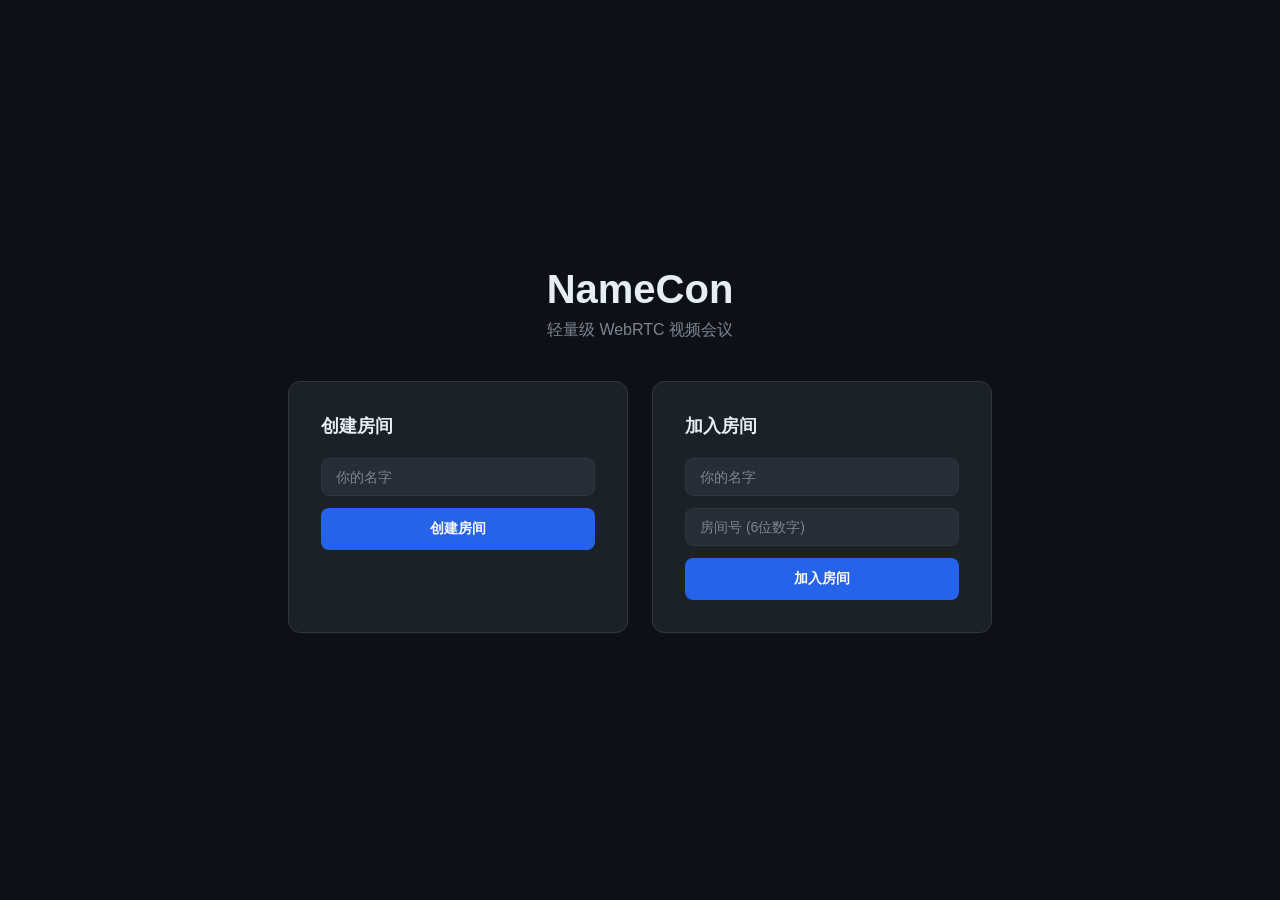
<file: web/index.html>
<!DOCTYPE html>
<html lang="zh-CN">
<head>
    <meta charset="UTF-8">
    <meta name="viewport" content="width=device-width, initial-scale=1.0">
    <title>NameCon - 轻量视频会议</title>
    <link rel="stylesheet" href="css/style.css">
</head>
<body>
    <div class="home-container">
        <div class="home-logo">NameCon</div>
        <div class="home-subtitle">轻量级 WebRTC 视频会议</div>
        <div class="card-group">
            <div class="card">
                <h2>创建房间</h2>
                <input id="createName" type="text" placeholder="你的名字">
                <button class="btn-primary" onclick="createRoom()">创建房间</button>
                <div id="createStatus"></div>
            </div>
            <div class="card">
                <h2>加入房间</h2>
                <input id="joinName" type="text" placeholder="你的名字">
                <input id="roomId" type="text" placeholder="房间号 (6位数字)">
                <button class="btn-primary" onclick="joinRoom()">加入房间</button>
            </div>
        </div>
    </div>
    <script src="js/api.js"></script>
    <script>
        async function createRoom() {
            const name = document.getElementById('createName').value || '房主';
            const resp = await api.createRoom(name);
            if (resp.room_id) {
                document.getElementById('createStatus').innerHTML =
                    `<div class="room-id-display">
                        <div class="label">房间号</div>
                        <div class="value">${resp.room_id}</div>
                    </div>`;
                localStorage.setItem('username', name);
                localStorage.setItem('roomId', resp.room_id);
                localStorage.setItem('token', resp.token);
                setTimeout(() => { window.location.href = '/room.html'; }, 1200);
            } else {
                document.getElementById('createStatus').innerHTML =
                    '<p style="color:var(--danger)">创建失败，请确认服务已启动</p>';
            }
        }
        async function joinRoom() {
            const name = document.getElementById('joinName').value || '参会者';
            const roomId = document.getElementById('roomId').value;
            if (!roomId) return alert('请输入房间号');
            localStorage.setItem('username', name);
            localStorage.setItem('roomId', roomId);
            window.location.href = '/room.html';
        }
    </script>
</body>
</html>
</file>
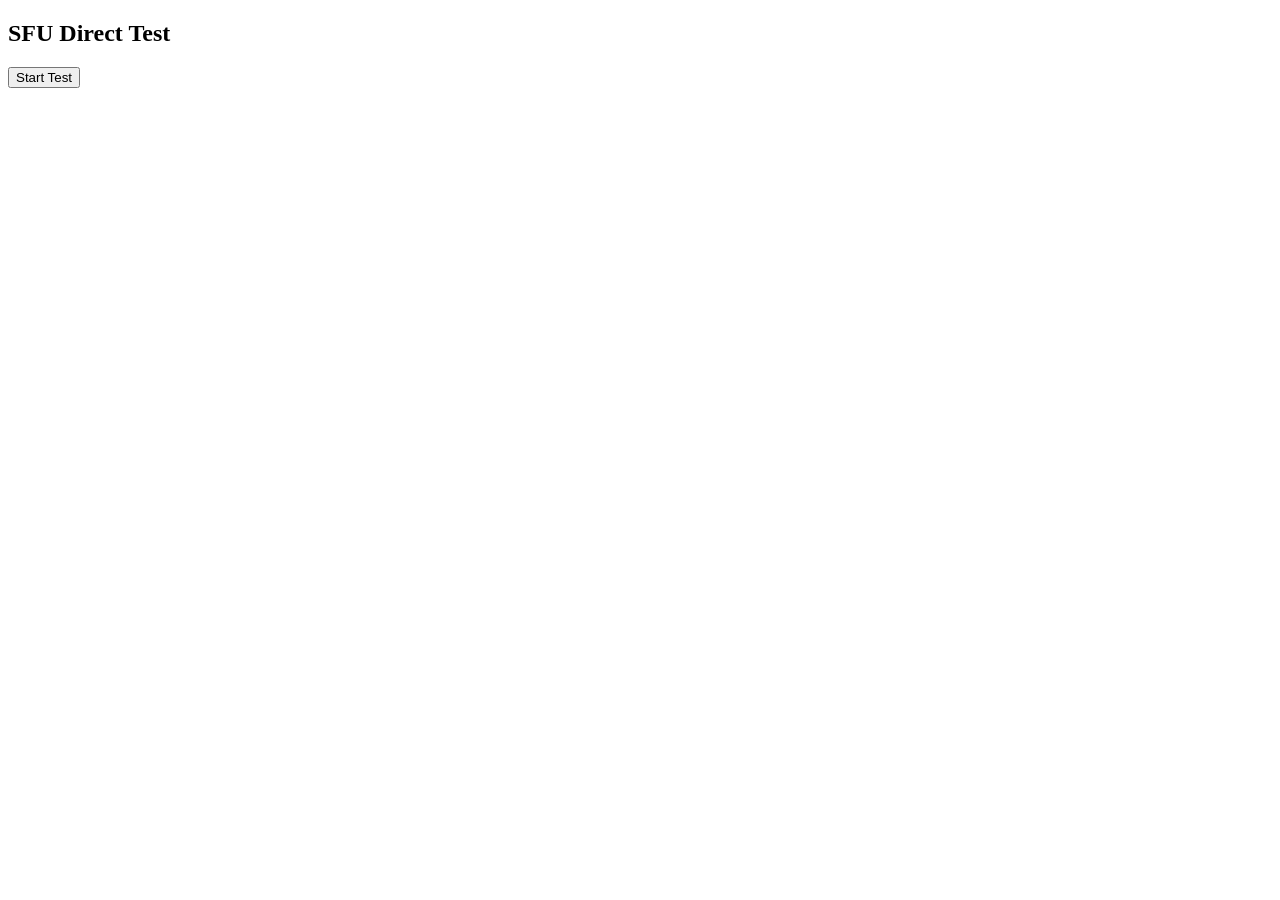
<file: web/icetest.html>
<!DOCTYPE html>
<html>
<head><meta charset="UTF-8"><title>ICE Test</title></head>
<body>
<h2>SFU Direct Test</h2>
<button onclick="test()">Start Test</button>
<pre id="log"></pre>
<script>
async function test() {
    const log = (msg) => document.getElementById('log').textContent += msg + '\n';
    
    // 手动构造 offer
    const pc = new RTCPeerConnection({ iceServers: [] });
    const stream = await navigator.mediaDevices.getUserMedia({ video: true, audio: true });
    stream.getTracks().forEach(t => pc.addTrack(t, stream));
    
    const offer = await pc.createOffer();
    await pc.setLocalDescription(offer);
    log('Offer created: ' + offer.sdp.length + ' bytes');
    log('Offer SDP:\n' + offer.sdp.substring(0, 500));
    
    // 直接用 fetch 发到 Go（简化版）
    const resp = await fetch('http://localhost:8080/api/rooms', {
        method: 'POST',
        headers: {'Content-Type': 'application/json'},
        body: JSON.stringify({room_name: 'icetest'})
    });
    const room = await resp.json();
    log('Room: ' + room.room_id);
    
    const joinResp = await fetch('http://localhost:8080/api/rooms/' + room.room_id + '/join', {
        method: 'POST',
        headers: {'Content-Type': 'application/json'},
        body: JSON.stringify({username: 'test'})
    });
    const join = await joinResp.json();
    log('Peer: ' + join.peer_id);
    
    // 手动发 offer
    const sdpResp = await fetch('http://localhost:8080/api/rooms/' + room.room_id + '/join', {
        method: 'POST',
        headers: {'Content-Type': 'application/json'},
        body: JSON.stringify({username: 'test2'})
    });
    
    // 用 WebSocket
    const ws = new WebSocket('ws://localhost:8080/ws');
    ws.onopen = () => {
        ws.send(JSON.stringify({type: 'join', payload: {room_id: room.room_id, username: 'test3'}}));
    };
    ws.onmessage = async (e) => {
        const msg = JSON.parse(e.data);
        log('WS: ' + msg.type);
        if (msg.type === 'joined') {
            // Got SFU params
            setTimeout(async () => {
                ws.send(JSON.stringify({type: 'offer', payload: {sdp: offer.sdp}}));
            }, 500);
        }
        if (msg.type === 'answer') {
            log('Got answer: ' + msg.sdp.length + ' bytes');
            log('Answer SDP:\n' + msg.sdp.substring(0, 500));
            await pc.setRemoteDescription(new RTCSessionDescription({type: 'answer', sdp: msg.sdp}));
            log('Remote description set');
            
            pc.oniceconnectionstatechange = () => log('ICE: ' + pc.iceConnectionState);
            pc.ontrack = (e) => log('Track: ' + e.track.kind);
        }
    };
}
</script>
</body>
</html>
</file>
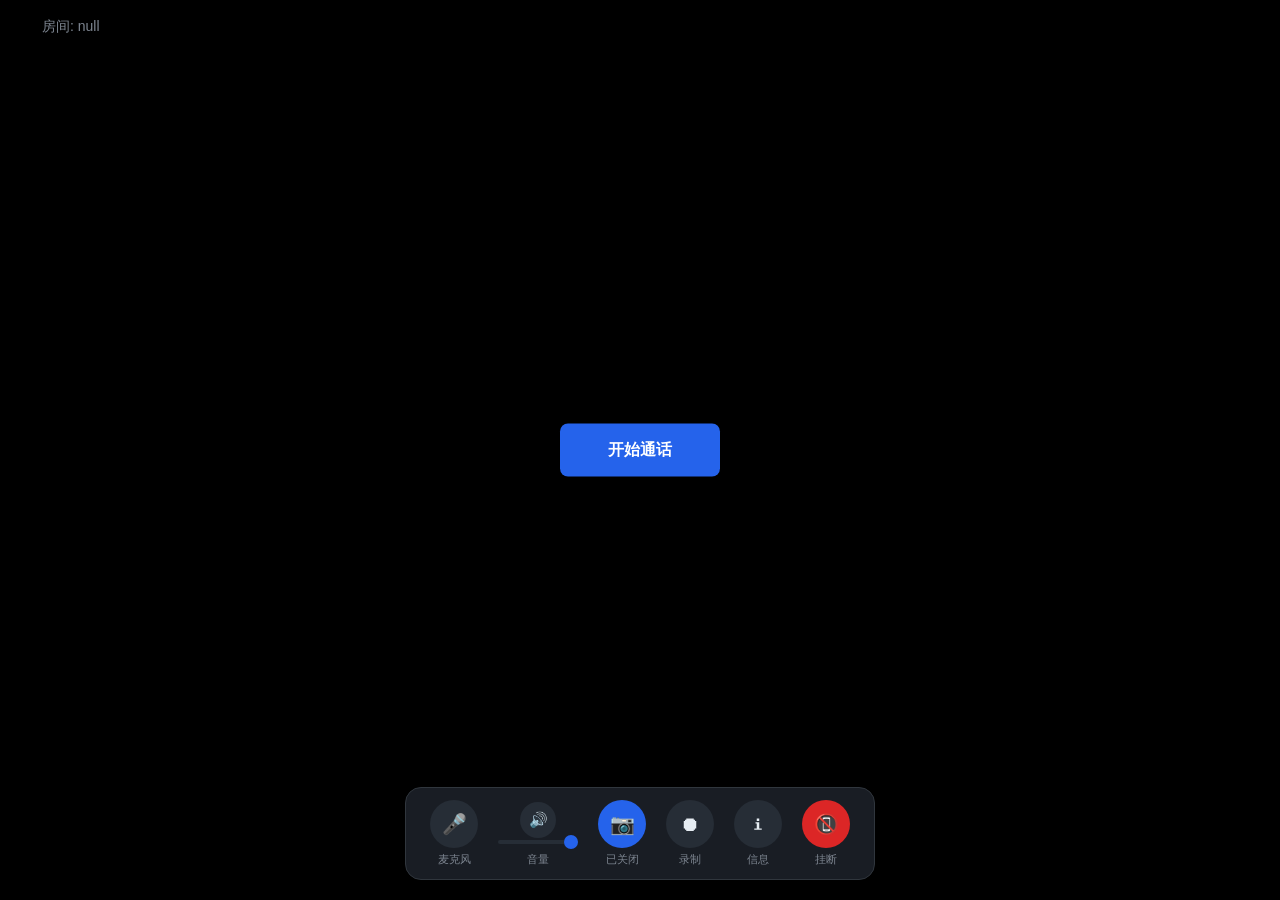
<file: web/room.html>
<!DOCTYPE html>
<html lang="zh-CN">
<head>
    <meta charset="UTF-8">
    <meta name="viewport" content="width=device-width, initial-scale=1.0">
    <title>NameCon - 会议室</title>
    <link rel="stylesheet" href="css/style.css">
    <link rel="stylesheet" href="css/room.css">
</head>
<body>
    <div class="room-container">
        <!-- 顶部信息栏 -->
        <div class="top-bar">
            <div class="room-info">
                <span id="roomInfoText">房间: ---</span>
            </div>
        </div>

        <!-- 视频网格 -->
        <div class="video-grid" id="videoGrid" data-count="0">
        </div>

        <!-- 底部控制栏 -->
        <div class="control-bar">
            <div class="ctrl-item">
                <button class="ctrl-btn" id="micBtn" title="麦克风">🎤</button>
                <span class="ctrl-label" id="micLabel">麦克风</span>
            </div>
            <div class="ctrl-item ctrl-slider-item">
                <button class="ctrl-btn ctrl-icon" id="volIcon" title="音量">🔊</button>
                <input type="range" class="volume-slider" id="micVolume" min="0" max="100" value="100" title="麦克风音量">
                <span class="ctrl-label">音量</span>
            </div>
            <div class="ctrl-item">
                <button class="ctrl-btn active" id="camBtn" title="摄像头">📷</button>
                <span class="ctrl-label" id="camLabel">已关闭</span>
            </div>
            <div class="ctrl-item">
                <button class="ctrl-btn" id="recBtn" title="录制">⏺</button>
                <span class="ctrl-label" id="recLabel">录制</span>
            </div>
            <div class="ctrl-item">
                <button class="ctrl-btn" id="infoBtn" title="房间信息">ℹ</button>
                <span class="ctrl-label">信息</span>
            </div>
            <div class="ctrl-item">
                <button class="ctrl-btn danger" id="hangupBtn" title="挂断">📵</button>
                <span class="ctrl-label">挂断</span>
            </div>
        </div>

        <!-- 开始通话按钮（初始状态） -->
        <div id="startOverlay" style="position:absolute;top:50%;left:50%;transform:translate(-50%,-50%);z-index:5;">
            <button class="btn-primary" style="padding:16px 48px;font-size:16px;" onclick="startCall()">开始通话</button>
        </div>

        <!-- 房间信息弹窗 -->
        <div class="modal-overlay" id="infoModal">
            <div class="modal-card">
                <h3>房间信息</h3>
                <div class="room-id" id="modalRoomId">------</div>
                <div class="participant-count" id="modalCount">参会人数: 1</div>
                <button class="btn-copy" onclick="copyRoomId()">复制房间号</button>
                <button class="btn-close" onclick="closeModal()">关闭</button>
            </div>
        </div>
    </div>

    <script src="js/api.js"></script>
    <script src="js/signaling.js"></script>
    <script src="js/webrtc.js"></script>
    <script src="js/controls.js"></script>
    <script src="js/ui.js"></script>
    <script>
        const roomId = localStorage.getItem('roomId');
        const username = localStorage.getItem('username') || '匿名';
        document.getElementById('roomInfoText').textContent = `房间: ${roomId}`;

        function startCall() {
            document.getElementById('startOverlay').style.display = 'none';
            signaling.connect();
            signaling.ws.onopen = () => {
                signaling.send('join', { room_id: roomId, username: username });
            };
        }

        signaling.on('joined', async (msg) => {
            console.log('Joined room, peer:', msg.peer_id);
            UI.addLocalVideo();
            await WebRTC.init(msg);
            // 为已有参与者添加 recvonly transceiver（带 peerId，用于 Consumer 绑定）
            if (msg.existing_peers && msg.existing_peers.length > 0) {
                msg.existing_peers.forEach(p => {
                    UI.addRemoteVideo(p.peer_id, p.username || '远端');
                    WebRTC.addRecvTransceiver(p.peer_id, 'both');
                });
                await WebRTC.renegotiate();
            }
        });

        signaling.on('peer-left', (msg) => {
            console.log('Peer left:', msg.peer_id);
            UI.removeVideo(msg.peer_id);
            WebRTC.markTransceiverInactive(msg.peer_id);
            WebRTC.renegotiate();
        });

        signaling.on('renegotiate', async (msg) => {
            console.log('[WS] renegotiate:', msg.action, msg.peer_id);
            UI.addRemoteVideo(msg.peer_id, msg.username || '远端');
            WebRTC.addRecvTransceiver(msg.peer_id, 'both');
            await WebRTC.renegotiate();
        });

        signaling.on('error', (msg) => {
            const errMsg = msg.message || 'unknown';
            if (errMsg.includes('not found')) {
                alert('房间 ' + roomId + ' 不存在，请重新创建。');
                window.location.href = '/';
            } else {
                alert('错误: ' + errMsg);
            }
        });

        function leaveRoom() {
            signaling.send('leave');
            WebRTC.cleanup();
            signaling.close();
            localStorage.clear();
            window.location.href = '/';
        }

        window.addEventListener('beforeunload', () => {
            signaling.send('leave');
        });
    </script>
</body>
</html>
</file>
<file: web/css/style.css>
/* ===== CSS 变量 ===== */
:root {
    --bg-primary: #0d1117;
    --bg-secondary: #1c2128;
    --bg-tertiary: #262d36;
    --accent: #2563eb;
    --accent-hover: #1d4ed8;
    --danger: #dc2626;
    --danger-hover: #b91c1c;
    --text-primary: #e6edf3;
    --text-secondary: #7d8590;
    --border: #30363d;
    --radius: 8px;
    --radius-lg: 12px;
}

/* ===== 重置 ===== */
* { margin: 0; padding: 0; box-sizing: border-box; }
body {
    font-family: -apple-system, BlinkMacSystemFont, "Segoe UI", Roboto, sans-serif;
    background: var(--bg-primary);
    color: var(--text-primary);
    min-height: 100vh;
}

/* ===== 首页 ===== */
.home-container {
    display: flex;
    flex-direction: column;
    align-items: center;
    justify-content: center;
    min-height: 100vh;
    padding: 20px;
}

.home-logo {
    font-size: 2.5rem;
    font-weight: 700;
    margin-bottom: 8px;
}

.home-subtitle {
    color: var(--text-secondary);
    font-size: 1rem;
    margin-bottom: 40px;
}

.card-group {
    display: flex;
    gap: 24px;
    flex-wrap: wrap;
    justify-content: center;
}

.card {
    background: var(--bg-secondary);
    border: 1px solid var(--border);
    border-radius: var(--radius-lg);
    padding: 32px;
    width: 340px;
}

.card h2 {
    font-size: 1.1rem;
    margin-bottom: 20px;
    color: var(--text-primary);
}

.card input {
    width: 100%;
    padding: 10px 14px;
    background: var(--bg-tertiary);
    border: 1px solid var(--border);
    border-radius: var(--radius);
    color: var(--text-primary);
    font-size: 14px;
    margin-bottom: 12px;
    outline: none;
    transition: border-color 0.2s;
}

.card input:focus {
    border-color: var(--accent);
}

.card input::placeholder {
    color: var(--text-secondary);
}

.btn-primary {
    width: 100%;
    padding: 12px;
    background: var(--accent);
    color: #fff;
    border: none;
    border-radius: var(--radius);
    font-size: 14px;
    font-weight: 600;
    cursor: pointer;
    transition: background 0.2s;
}

.btn-primary:hover {
    background: var(--accent-hover);
}

.room-id-display {
    text-align: center;
    padding: 16px;
    background: var(--bg-tertiary);
    border-radius: var(--radius);
    margin: 16px 0;
}

.room-id-display .label {
    font-size: 0.8rem;
    color: var(--text-secondary);
    margin-bottom: 4px;
}

.room-id-display .value {
    font-size: 1.8rem;
    font-weight: 700;
    color: var(--accent);
    letter-spacing: 2px;
}
</file>
<file: web/css/room.css>
/* ===== 会议室全屏布局 ===== */
.room-container {
    width: 100vw;
    height: 100vh;
    overflow: hidden;
    position: relative;
    background: #000;
}

/* ===== 顶部信息栏 ===== */
.top-bar {
    position: absolute;
    top: 0; left: 0; right: 0;
    z-index: 10;
    padding: 12px 20px;
    background: linear-gradient(to bottom, rgba(0,0,0,0.7), transparent);
    display: flex;
    align-items: center;
    gap: 16px;
}

.top-bar .room-info {
    color: var(--text-primary);
    font-size: 14px;
    background: rgba(0,0,0,0.4);
    padding: 6px 14px;
    border-radius: 20px;
    backdrop-filter: blur(8px);
}

.top-bar .room-info span {
    color: var(--text-secondary);
    margin: 0 8px;
}

/* ===== 视频网格 ===== */
.video-grid {
    width: 100%;
    height: 100%;
    display: grid;
    gap: 10px;
    padding: 60px 20px 100px 20px;
    align-content: center;
    justify-content: center;
}

/* 1人：单个居中 */
.video-grid[data-count="1"] {
    grid-template: 1fr / 1fr;
}

/* 2人：左右 */
.video-grid[data-count="2"] {
    grid-template: 1fr / 1fr 1fr;
}

/* 3人：品字型 */
.video-grid[data-count="3"] {
    grid-template-areas:
        "a a"
        "b c";
    grid-template-rows: 1fr 1fr;
    grid-template-columns: 1fr 1fr;
}
.video-grid[data-count="3"] > :nth-child(1) { grid-area: a; }
.video-grid[data-count="3"] > :nth-child(2) { grid-area: b; }
.video-grid[data-count="3"] > :nth-child(3) { grid-area: c; }

/* 4人：田字格 */
.video-grid[data-count="4"] {
    grid-template: 1fr 1fr / 1fr 1fr;
}

/* 5-6人：2x3 */
.video-grid[data-count="5"],
.video-grid[data-count="6"] {
    grid-template: repeat(2, 1fr) / repeat(3, 1fr);
}

/* 7-9人：3x3 */
.video-grid[data-count="7"],
.video-grid[data-count="8"],
.video-grid[data-count="9"] {
    grid-template: repeat(3, 1fr) / repeat(3, 1fr);
}

/* ===== 单个视频块（固定大小正方形） ===== */
.video-tile {
    position: relative;
    background: #1a1a1a;
    border-radius: var(--radius-lg);
    overflow: hidden;
    width: 300px;
    height: 300px;
    max-width: 90%;
    max-height: 80vh;
    align-self: center;
    justify-self: center;
}

.video-tile video {
    width: 100%;
    height: 100%;
    object-fit: cover;
}

.video-tile .label {
    position: absolute;
    bottom: 0; left: 0; right: 0;
    padding: 8px 12px;
    background: linear-gradient(to top, rgba(0,0,0,0.7), transparent);
    color: #fff;
    font-size: 13px;
    font-weight: 500;
}

.video-tile.muted::after {
    content: "🔇";
    position: absolute;
    top: 8px; right: 8px;
    font-size: 14px;
}

/* ===== 底部控制栏 ===== */
.control-bar {
    position: absolute;
    bottom: 20px;
    left: 50%;
    transform: translateX(-50%);
    z-index: 10;
    display: flex;
    align-items: flex-end;
    gap: 20px;
    padding: 12px 24px;
    background: rgba(28, 33, 40, 0.9);
    border: 1px solid var(--border);
    border-radius: 16px;
    backdrop-filter: blur(12px);
}

/* 每个控制项：按钮 + 文字标签垂直排列 */
.ctrl-item {
    display: flex;
    flex-direction: column;
    align-items: center;
    gap: 4px;
}

/* 音量项：图标 + 滑块水平排列，下面文字 */
.ctrl-slider-item {
    gap: 2px;
}

.ctrl-slider-item .ctrl-btn {
    width: 36px;
    height: 36px;
    font-size: 15px;
}

.ctrl-label {
    font-size: 11px;
    color: var(--text-secondary);
    user-select: none;
}

.ctrl-btn {
    width: 48px;
    height: 48px;
    border-radius: 50%;
    border: none;
    background: var(--bg-tertiary);
    color: var(--text-primary);
    font-size: 20px;
    cursor: pointer;
    display: flex;
    align-items: center;
    justify-content: center;
    transition: all 0.2s;
}

.ctrl-btn:hover {
    background: var(--border);
}

.ctrl-btn.active {
    background: var(--accent);
}

.ctrl-btn.danger {
    background: var(--danger);
}

.ctrl-btn.danger:hover {
    background: var(--danger-hover);
}

.ctrl-btn.recording {
    background: var(--danger);
    animation: pulse 1.5s infinite;
}

.ctrl-btn.ctrl-icon {
    cursor: default;
}

.ctrl-btn.ctrl-icon:hover {
    background: var(--bg-tertiary);
}

@keyframes pulse {
    0%, 100% { opacity: 1; }
    50% { opacity: 0.6; }
}

/* 音量滑块 */
.volume-slider {
    width: 80px;
    height: 4px;
    -webkit-appearance: none;
    appearance: none;
    background: var(--bg-tertiary);
    border-radius: 2px;
    outline: none;
    margin-bottom: 6px;
}

.volume-slider::-webkit-slider-thumb {
    -webkit-appearance: none;
    appearance: none;
    width: 14px;
    height: 14px;
    border-radius: 50%;
    background: var(--accent);
    cursor: pointer;
}

/* ===== 房间信息弹窗 ===== */
.modal-overlay {
    position: fixed;
    top: 0; left: 0; right: 0; bottom: 0;
    background: rgba(0,0,0,0.6);
    z-index: 100;
    display: none;
    align-items: center;
    justify-content: center;
}

.modal-overlay.show {
    display: flex;
}

.modal-card {
    background: var(--bg-secondary);
    border: 1px solid var(--border);
    border-radius: var(--radius-lg);
    padding: 32px;
    width: 360px;
    text-align: center;
}

.modal-card h3 {
    margin-bottom: 20px;
    font-size: 1.1rem;
}

.modal-card .room-id {
    font-size: 2rem;
    font-weight: 700;
    color: var(--accent);
    letter-spacing: 3px;
    margin: 16px 0;
}

.modal-card .participant-count {
    color: var(--text-secondary);
    font-size: 14px;
    margin-bottom: 20px;
}

.modal-card .btn-copy {
    padding: 8px 20px;
    background: var(--accent);
    color: #fff;
    border: none;
    border-radius: var(--radius);
    cursor: pointer;
    font-size: 14px;
}

.modal-card .btn-close {
    margin-left: 8px;
    padding: 8px 20px;
    background: var(--bg-tertiary);
    color: var(--text-primary);
    border: 1px solid var(--border);
    border-radius: var(--radius);
    cursor: pointer;
    font-size: 14px;
}
</file>
